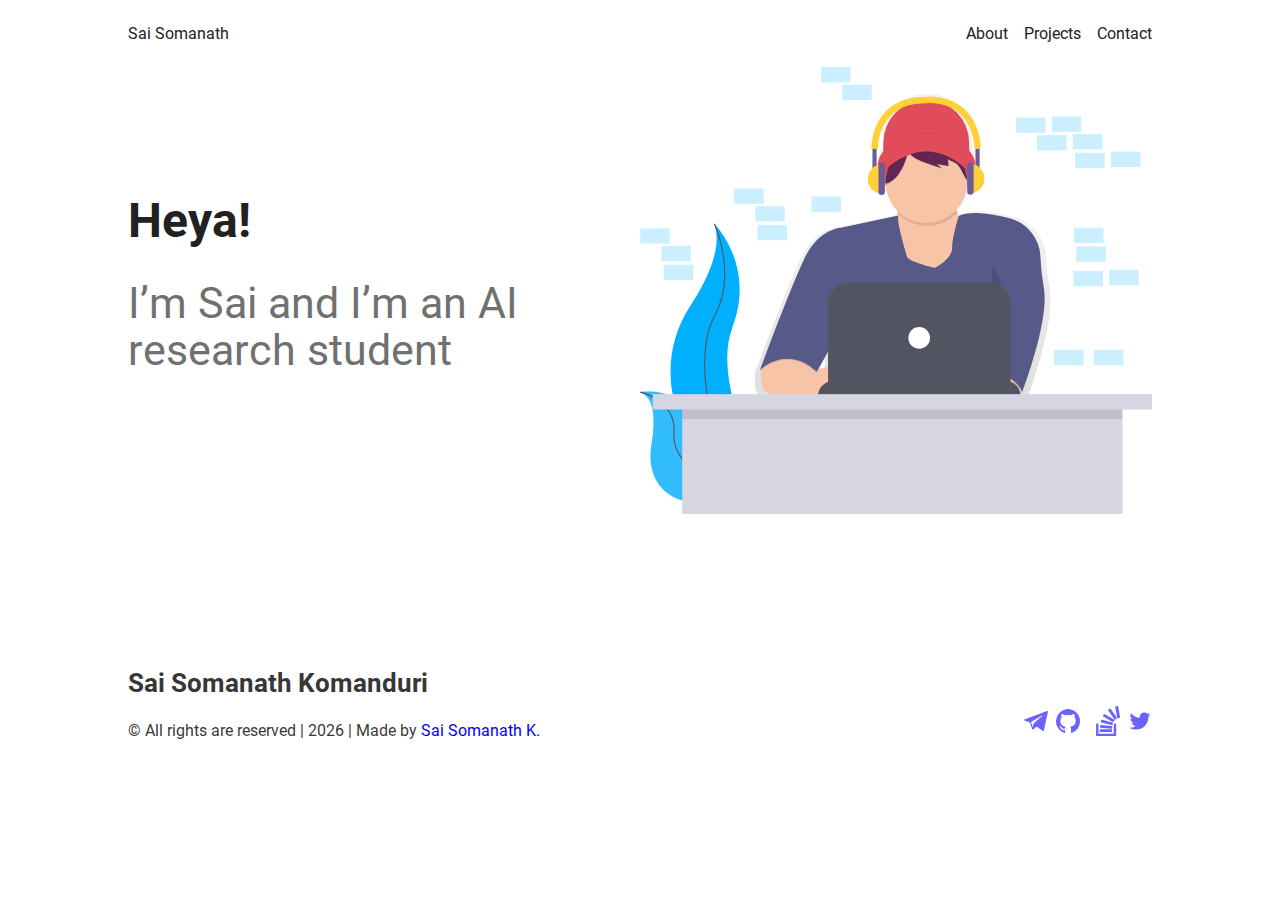
<file: index.html>
<!DOCTYPE html><html lang="en" dir="ltr"><head><meta charSet="utf-8"/><meta http-equiv="x-ua-compatible" content="ie=edge"/><meta name="viewport" content="width=device-width, initial-scale=1, shrink-to-fit=no"/><style data-href="/styles.dcca126f52f4e240eeee.css">@font-face{font-family:Roboto;font-style:normal;font-display:fallback;font-weight:400;src:url(/static/roboto-v18-latin-regular-68889c246da2739681c1065d15a1ab0b.eot);src:local("Roboto"),local("Roboto-Regular"),url(/static/roboto-v18-latin-regular-68889c246da2739681c1065d15a1ab0b.eot?#iefix) format("embedded-opentype"),url(/static/roboto-v18-latin-regular-5d4aeb4e5f5ef754e307d7ffaef688bd.woff2) format("woff2"),url(/static/roboto-v18-latin-regular-bafb105baeb22d965c70fe52ba6b49d9.woff) format("woff"),url(/static/roboto-v18-latin-regular-372d0cc3288fe8e97df49742baefce90.ttf) format("truetype"),url(/static/roboto-v18-latin-regular-8681f434273fd6a267b1a16a035c5f79.svg#Roboto) format("svg")}@font-face{font-family:Roboto;font-style:normal;font-display:fallback;font-weight:700;src:url(/static/roboto-v18-latin-700-376e0950b361fbd3b09508031f498de5.eot);src:local("Roboto Bold"),local("Roboto-Bold"),url(/static/roboto-v18-latin-700-376e0950b361fbd3b09508031f498de5.eot?#iefix) format("embedded-opentype"),url(/static/roboto-v18-latin-700-037d830416495def72b7881024c14b7b.woff2) format("woff2"),url(/static/roboto-v18-latin-700-cf6613d1adf490972c557a8e318e0868.woff) format("woff"),url(/static/roboto-v18-latin-700-cae5027f600d2a0d88ac309655618e31.ttf) format("truetype"),url(/static/roboto-v18-latin-700-57888be7f3e68a7050452ea3157cf4de.svg#Roboto) format("svg")}</style><meta name="generator" content="Gatsby 2.21.9"/><title data-react-helmet="true">Sai Somanath Komanduri</title><meta data-react-helmet="true" name="description" content="Sai Somanath komanduri | My very own website"/><meta data-react-helmet="true" name="image" content="/static/thumbnail-16a70559ab07712f83d3ce412dfbb5a6.png"/><meta data-react-helmet="true" property="og:url" content="https://portfolio.smakosh.com/?ref=smakosh.com"/><meta data-react-helmet="true" property="og:type" content="website"/><meta data-react-helmet="true" property="og:title" content="Sai Somanath Komanduri"/><meta data-react-helmet="true" property="og:description" content="Sai Somanath komanduri | My very own website"/><meta data-react-helmet="true" property="og:image" content="/static/thumbnail-16a70559ab07712f83d3ce412dfbb5a6.png"/><meta data-react-helmet="true" property="fb:app_id" content="appId"/><meta data-react-helmet="true" name="twitter:card" content="summary"/><meta data-react-helmet="true" name="twitter:creator" content="http://www.twitter.com/saisk08"/><meta data-react-helmet="true" name="twitter:site" content="@saisk08"/><meta data-react-helmet="true" name="twitter:title" content="Sai Somanath Komanduri"/><meta data-react-helmet="true" name="twitter:description" content="Sai Somanath komanduri | My very own website"/><meta data-react-helmet="true" name="twitter:image:src" content="/static/thumbnail-16a70559ab07712f83d3ce412dfbb5a6.png"/><script data-react-helmet="true" type="application/ld+json">{ 
		"@context": "http://schema.org",
		"@type": "Organization",
		"legalName": "Sai Somanath Komanduri",
		"url": "https://portfolio.smakosh.com",
		"logo": "https://portfolio.smakosh.com/favicon/favicon-512.png",
		"foundingDate": "2020",
		"founders": [{
			"@type": "Person",
			"name": "Sai Somanath Komanduri"
		}],
		"contactPoint": [{
			"@type": "ContactPoint",
			"email": "email",
			"telephone": "phone number",
			"contactType": "customer service"
		}],
		"address": {
			"@type": "PostalAddress",
			"addressLocality": "City",
			"addressRegion": "Region",
			"addressCountry": "Country",
			"postalCode": "ZipCode"
		},
		"sameAs": [
			"http://www.twitter.com/saisk08",
			"undefined",
			"undefined",
			"https://www.linkedin.com/in/sai-somanath-komanduri-a9a86610a/",
			"https://instagram.com/saisk08",
			"https://github.com/saisk08"
		]
  	}</script><style data-styled="hRYHz eWfWjF ccuZJa gBUdJF FInOj jLzzmH kZLHGw iElqBB cAnsKK jwvRPx bErsVM hKCfBU hmWDsk hAJKHX doFbIk enXieX bhVbNL" data-styled-version="4.4.1">
/* sc-component-id: sc-global-2169490715 */
html{font-family:'Avenir',Helvetica,sans-serif;-ms-text-size-adjust:100%;-webkit-text-size-adjust:100%;} html article,html aside,html details,html figcaption,html figure,html footer,html header,html main,html menu,html nav,html section,html summary{display:block;} html audio,html canvas,html progress,html video{display:inline-block;} html audio:not([controls]){display:none;height:0;} html progress{vertical-align:baseline;} html [hidden],html template{display:none;} html a{background-color:transparent;-webkit-text-decoration-skip:objects;} html a:active,html a:hover{outline-width:0;} html abbr[title]{border-bottom:none;-webkit-text-decoration:underline;text-decoration:underline;-webkit-text-decoration:underline dotted;text-decoration:underline dotted;} html b,html strong{font-weight:inherit;font-weight:bolder;} html dfn{font-style:italic;} html h1{font-size:2em;margin:0.67em 0;} html mark{background-color:#ff0;color:#000;} html small{font-size:80%;} html sub,html sup{font-size:75%;line-height:0;position:relative;vertical-align:baseline;} html sub{bottom:-0.25em;} html sup{top:-0.5em;} html img{border-style:none;} html svg:not(:root){overflow:hidden;} html code,html kbd,html pre,html samp{font-family:monospace,monospace;font-size:1em;} html figure{margin:1em 40px;} html hr{box-sizing:content-box;height:0;overflow:visible;} html button,html input,html optgroup,html select,html textarea{font:inherit;margin:0;} html optgroup{font-weight:700;} html button,html input{overflow:visible;} html button,html select{text-transform:none;} html [type='reset'],html [type='submit'],html button,html html [type='button']{-webkit-appearance:button;} html [type='button']::-moz-focus-inner,html [type='reset']::-moz-focus-inner,html [type='submit']::-moz-focus-inner,html button::-moz-focus-inner{border-style:none;padding:0;} html [type='button']:-moz-focusring,html [type='reset']:-moz-focusring,html [type='submit']:-moz-focusring,html button:-moz-focusring{outline:1px dotted ButtonText;} html fieldset{border:1px solid silver;margin:0 2px;padding:0.35em 0.625em 0.75em;} html legend{box-sizing:border-box;color:inherit;display:table;max-width:100%;padding:0;white-space:normal;} html textarea{overflow:auto;} html [type='checkbox'],html [type='radio']{box-sizing:border-box;padding:0;} html [type='number']::-webkit-inner-spin-button,html [type='number']::-webkit-outer-spin-button{height:auto;} html [type='search']{-webkit-appearance:textfield;outline-offset:-2px;} html [type='search']::-webkit-search-cancel-button,html [type='search']::-webkit-search-decoration{-webkit-appearance:none;} html::-webkit-input-placeholder{color:inherit;opacity:0.54;} html::-webkit-file-upload-button{-webkit-appearance:button;font:inherit;} html html{font:112.5%/1.45em georgia,serif;box-sizing:border-box;overflow-y:scroll;} html *{box-sizing:inherit;} html *:before{box-sizing:inherit;} html *:after{box-sizing:inherit;} html img{max-width:100%;margin-left:0;margin-right:0;margin-top:0;padding-bottom:0;padding-left:0;padding-right:0;padding-top:0;margin-bottom:1.45rem;} html h1{margin-left:0;margin-right:0;margin-top:0;padding-bottom:0;padding-left:0;padding-right:0;padding-top:0;margin-bottom:1.45rem;color:inherit;font-weight:bold;text-rendering:optimizeLegibility;font-size:2.25rem;line-height:1.1;} html h2{margin-left:0;margin-right:0;margin-top:0;padding-bottom:0;padding-left:0;padding-right:0;padding-top:0;margin-bottom:1.45rem;color:inherit;font-weight:bold;text-rendering:optimizeLegibility;font-size:1.62671rem;line-height:1.1;} html h3{margin-left:0;margin-right:0;margin-top:0;padding-bottom:0;padding-left:0;padding-right:0;padding-top:0;margin-bottom:1.45rem;color:inherit;font-weight:bold;text-rendering:optimizeLegibility;font-size:1.38316rem;line-height:1.1;} html h4{margin-left:0;margin-right:0;margin-top:0;padding-bottom:0;padding-left:0;padding-right:0;padding-top:0;margin-bottom:1.45rem;color:inherit;font-weight:bold;text-rendering:optimizeLegibility;font-size:1rem;line-height:1.1;} html h5{margin-left:0;margin-right:0;margin-top:0;padding-bottom:0;padding-left:0;padding-right:0;padding-top:0;margin-bottom:1.45rem;color:inherit;font-weight:bold;text-rendering:optimizeLegibility;font-size:0.85028rem;line-height:1.1;} html h6{margin-left:0;margin-right:0;margin-top:0;padding-bottom:0;padding-left:0;padding-right:0;padding-top:0;margin-bottom:1.45rem;color:inherit;font-weight:bold;text-rendering:optimizeLegibility;font-size:0.78405rem;line-height:1.1;} html hgroup{margin-left:0;margin-right:0;margin-top:0;padding-bottom:0;padding-left:0;padding-right:0;padding-top:0;margin-bottom:1.45rem;} html ul{margin-left:1.45rem;margin-right:0;margin-top:0;padding-bottom:0;padding-left:0;padding-right:0;padding-top:0;margin-bottom:1.45rem;list-style-position:outside;list-style-image:none;} html ol{margin-left:1.45rem;margin-right:0;margin-top:0;padding-bottom:0;padding-left:0;padding-right:0;padding-top:0;margin-bottom:1.45rem;list-style-position:outside;list-style-image:none;} html dl{margin-left:0;margin-right:0;margin-top:0;padding-bottom:0;padding-left:0;padding-right:0;padding-top:0;margin-bottom:1.45rem;} html dd{margin-left:0;margin-right:0;margin-top:0;padding-bottom:0;padding-left:0;padding-right:0;padding-top:0;margin-bottom:1.45rem;} html p{margin-left:0;margin-right:0;margin-top:0;padding-bottom:0;padding-left:0;padding-right:0;padding-top:0;margin-bottom:1.45rem;} html figure{margin-left:0;margin-right:0;margin-top:0;padding-bottom:0;padding-left:0;padding-right:0;padding-top:0;margin-bottom:1.45rem;} html pre{margin-left:0;margin-right:0;margin-top:0;padding-bottom:0;padding-left:0;padding-right:0;padding-top:0;margin-bottom:1.45rem;font-size:0.85rem;line-height:1.42;background:hsla(0,0%,0%,0.04);border-radius:3px;overflow:auto;word-wrap:normal;padding:1.45rem;} html table{margin-left:0;margin-right:0;margin-top:0;padding-bottom:0;padding-left:0;padding-right:0;padding-top:0;margin-bottom:1.45rem;font-size:1rem;line-height:1.45rem;border-collapse:collapse;width:100%;} html fieldset{margin-left:0;margin-right:0;margin-top:0;padding-bottom:0;padding-left:0;padding-right:0;padding-top:0;margin-bottom:1.45rem;} html blockquote{margin-left:1.45rem;margin-right:1.45rem;margin-top:0;padding-bottom:0;padding-left:0;padding-right:0;padding-top:0;margin-bottom:1.45rem;} html form{margin-left:0;margin-right:0;margin-top:0;padding-bottom:0;padding-left:0;padding-right:0;padding-top:0;margin-bottom:1.45rem;} html noscript{margin-left:0;margin-right:0;margin-top:0;padding-bottom:0;padding-left:0;padding-right:0;padding-top:0;margin-bottom:1.45rem;} html iframe{margin-left:0;margin-right:0;margin-top:0;padding-bottom:0;padding-left:0;padding-right:0;padding-top:0;margin-bottom:1.45rem;} html hr{margin-left:0;margin-right:0;margin-top:0;padding-bottom:0;padding-left:0;padding-right:0;padding-top:0;margin-bottom:calc(1.45rem - 1px);background:hsla(0,0%,0%,0.2);border:none;height:1px;} html address{margin-left:0;margin-right:0;margin-top:0;padding-bottom:0;padding-left:0;padding-right:0;padding-top:0;margin-bottom:1.45rem;} html b{font-weight:bold;} html strong{font-weight:bold;} html dt{font-weight:bold;} html th{font-weight:bold;} html li{margin-bottom:calc(1.45rem / 2);} html ol li{padding-left:0;} html ul li{padding-left:0;} html li > ol{margin-left:1.45rem;margin-bottom:calc(1.45rem / 2);margin-top:calc(1.45rem / 2);} html li > ul{margin-left:1.45rem;margin-bottom:calc(1.45rem / 2);margin-top:calc(1.45rem / 2);} html blockquote *:last-child{margin-bottom:0;} html li *:last-child{margin-bottom:0;} html p *:last-child{margin-bottom:0;} html li > p{margin-bottom:calc(1.45rem / 2);} html code{font-size:0.85rem;line-height:1.45rem;} html kbd{font-size:0.85rem;line-height:1.45rem;} html samp{font-size:0.85rem;line-height:1.45rem;} html abbr{border-bottom:1px dotted hsla(0,0%,0%,0.5);cursor:help;} html acronym{border-bottom:1px dotted hsla(0,0%,0%,0.5);cursor:help;} html abbr[title]{border-bottom:1px dotted hsla(0,0%,0%,0.5);cursor:help;-webkit-text-decoration:none;text-decoration:none;} html thead{text-align:left;} html td,html th{text-align:left;border-bottom:1px solid hsla(0,0%,0%,0.12);font-feature-settings:'tnum';-moz-font-feature-settings:'tnum';-ms-font-feature-settings:'tnum';-webkit-font-feature-settings:'tnum';padding-left:0.96667rem;padding-right:0.96667rem;padding-top:0.725rem;padding-bottom:calc(0.725rem - 1px);} html th:first-child,html td:first-child{padding-left:0;} html th:last-child,html td:last-child{padding-right:0;} html tt,html code{background-color:hsla(0,0%,0%,0.04);border-radius:3px;font-family:'SFMono-Regular',Consolas,'Roboto Mono','Droid Sans Mono', 'Liberation Mono',Menlo,Courier,monospace;padding:0;padding-top:0.2em;padding-bottom:0.2em;} html pre code{background:none;line-height:1.42;} html code:before,html code:after,html tt:before,html tt:after{-webkit-letter-spacing:-0.2em;-moz-letter-spacing:-0.2em;-ms-letter-spacing:-0.2em;letter-spacing:-0.2em;content:' ';} html pre code:before,html pre code:after,html pre tt:before,html pre tt:after{content:'';} @media only screen and (max-width:480px){html html{font-size:100%;}} html body{margin:0;padding:0;font-family:'Roboto',Helvetica,sans-serif;color:hsla(0,0%,0%,0.8);font-weight:normal;word-wrap:break-word;font-kerning:normal;-moz-font-feature-settings:'kern','liga','clig','calt';-ms-font-feature-settings:'kern','liga','clig','calt';-webkit-font-feature-settings:'kern','liga','clig','calt';font-feature-settings:'kern','liga','clig','calt';} html a{-webkit-text-decoration:none;text-decoration:none;} html input:focus,html select:focus,html textarea:focus,html button:focus{outline:none;}
/* sc-component-id: Container-sc-1vlfcxf-0 */
.FInOj{max-width:1280px;margin:0 auto;width:90%;} @media (min-width:601px){.FInOj{width:90%;}} @media (min-width:993px){.FInOj{width:80%;}}
/* sc-component-id: styles__Wrapper-j3490k-0 */
.jLzzmH a{color:#6d6d6d;-webkit-text-decoration:none;text-decoration:none;} @media (max-width:960px){.jLzzmH{display:none;}} .jLzzmH a{margin-right:1rem;} .jLzzmH a:last-child{margin-right:unset;}.kZLHGw{padding:3rem;display:-webkit-box;display:-webkit-flex;display:-ms-flexbox;display:flex;-webkit-flex-direction:column;-ms-flex-direction:column;flex-direction:column;} .kZLHGw a{color:#6d6d6d;-webkit-text-decoration:none;text-decoration:none;} .kZLHGw a{margin-bottom:1rem;} .kZLHGw a:last-child{margin-bottom:unset;}
/* sc-component-id: styles__Wrapper-sc-1vtxm3h-0 */
.gBUdJF{padding:1.5rem 0;display:-webkit-box;display:-webkit-flex;display:-ms-flexbox;display:flex;-webkit-align-items:center;-webkit-box-align:center;-ms-flex-align:center;align-items:center;-webkit-box-pack:justify;-webkit-justify-content:space-between;-ms-flex-pack:justify;justify-content:space-between;} .gBUdJF a{color:#212121;}
/* sc-component-id: styles__Wrapper-sc-172wich-0 */
.iElqBB{z-index:5;top:1.6rem;right:1.8rem;display:none;cursor:pointer;-webkit-transition:left 500ms cubic-bezier(0.6,0.05,0.28,0.91);transition:left 500ms cubic-bezier(0.6,0.05,0.28,0.91);position:absolute;} @media (max-width:960px){.iElqBB{display:block;}}
/* sc-component-id: styles__Bar-sc-172wich-1 */
.cAnsKK{width:1.6rem;height:.15rem;margin-bottom:.3rem;background-color:#212121;-webkit-transition:-webkit-transform 500ms cubic-bezier(0.6,0.05,0.28,0.91),opacity 500ms,box-shadow 250ms,background-color 500ms;-webkit-transition:transform 500ms cubic-bezier(0.6,0.05,0.28,0.91),opacity 500ms,box-shadow 250ms,background-color 500ms;transition:transform 500ms cubic-bezier(0.6,0.05,0.28,0.91),opacity 500ms,box-shadow 250ms,background-color 500ms;} @media (max-width:600px){.cAnsKK{width:1.6rem;}}
/* sc-component-id: styles__Wrapper-sc-1rzfhdi-0 */
.jwvRPx{position:fixed;z-index:4;overflow:auto;top:0px;right:-275px;width:0;opacity:0;height:100%;background-color:#fff;-webkit-transition:all 350ms cubic-bezier(0.6,0.05,0.28,0.91);transition:all 350ms cubic-bezier(0.6,0.05,0.28,0.91);}
/* sc-component-id: styles__Wrapper-sc-1gzl4j1-0 */
.eWfWjF{background:transparent;width:100%;}
/* sc-component-id: styles__Overlay-sc-1gzl4j1-1 */
.ccuZJa{position:fixed;background:rgba(0,0,0,0.7);width:100%;height:100%;display:none;-webkit-transition:0.4s;transition:0.4s;}
/* sc-component-id: styles__Wrapper-sc-1qtafnq-0 */
.hAJKHX{padding-top:8rem;}
/* sc-component-id: styles__Flex-sc-1qtafnq-1 */
.doFbIk{display:-webkit-box;display:-webkit-flex;display:-ms-flexbox;display:flex;-webkit-align-items:flex-end;-webkit-box-align:flex-end;-ms-flex-align:flex-end;align-items:flex-end;-webkit-box-pack:justify;-webkit-justify-content:space-between;-ms-flex-pack:justify;justify-content:space-between;} @media (max-width:680px){.doFbIk{-webkit-flex-direction:column;-ms-flex-direction:column;flex-direction:column;text-align:center;-webkit-align-items:center;-webkit-box-align:center;-ms-flex-align:center;align-items:center;}}
/* sc-component-id: styles__Links-sc-1qtafnq-2 */
.bhVbNL{display:-webkit-box;display:-webkit-flex;display:-ms-flexbox;display:flex;-webkit-align-items:center;-webkit-box-align:center;-ms-flex-align:center;align-items:center;} .bhVbNL a{margin:0 0.5rem;} .bhVbNL a img{margin:0;} .bhVbNL a:first-child,.bhVbNL a:last-child{margin:0;}
/* sc-component-id: styles__Details-sc-1qtafnq-3 */
@media (max-width:680px){.enXieX{margin-bottom:2rem;}}
/* sc-component-id: styles__Wrapper-sc-1rq5al0-0 */
.hRYHz{background-size:contain;background-position:right top;background-repeat:no-repeat;}
/* sc-component-id: styles__IntroWrapper-sc-1rq5al0-1 */
.bErsVM{display:-webkit-box;display:-webkit-flex;display:-ms-flexbox;display:flex;-webkit-align-items:center;-webkit-box-align:center;-ms-flex-align:center;align-items:center;-webkit-box-pack:justify;-webkit-justify-content:space-between;-ms-flex-pack:justify;justify-content:space-between;} @media (max-width:960px){.bErsVM{-webkit-flex-direction:column;-ms-flex-direction:column;flex-direction:column;}}
/* sc-component-id: styles__Details-sc-1rq5al0-2 */
.hKCfBU{-webkit-flex:1;-ms-flex:1;flex:1;} @media (max-width:960px){.hKCfBU{width:100%;margin-bottom:2rem;}} .hKCfBU h1{margin-bottom:2rem;font-size:36pt;color:#212121;} @media (max-width:680px){.hKCfBU h1{font-size:30pt;}} .hKCfBU h4{margin-bottom:2.5rem;font-size:32pt;font-weight:normal;color:#707070;} @media (max-width:680px){.hKCfBU h4{font-size:26pt;}}
/* sc-component-id: styles__Thumbnail-sc-1rq5al0-3 */
.hmWDsk{-webkit-flex:1;-ms-flex:1;flex:1;} @media (max-width:960px){.hmWDsk{width:100%;}} .hmWDsk img{width:100%;}</style><link rel="preconnect dns-prefetch" href="https://www.google-analytics.com"/><script>
  
  
  if(true) {
    (function(i,s,o,g,r,a,m){i['GoogleAnalyticsObject']=r;i[r]=i[r]||function(){
    (i[r].q=i[r].q||[]).push(arguments)},i[r].l=1*new Date();a=s.createElement(o),
    m=s.getElementsByTagName(o)[0];a.async=1;a.src=g;m.parentNode.insertBefore(a,m)
    })(window,document,'script','https://www.google-analytics.com/analytics.js','ga');
  }
  if (typeof ga === "function") {
    ga('create', 'UA-165283129-1', 'auto', {});
      
      
      
      
      
      }</script><link rel="shortcut icon" href="/icons-b9f7b61e18c4d8136d8c96f61341d02b/favicon.ico"/><link rel="icon" type="image/png" sizes="16x16" href="/icons-b9f7b61e18c4d8136d8c96f61341d02b/favicon-16x16.png"/><link rel="icon" type="image/png" sizes="32x32" href="/icons-b9f7b61e18c4d8136d8c96f61341d02b/favicon-32x32.png"/><link rel="icon" type="image/png" sizes="48x48" href="/icons-b9f7b61e18c4d8136d8c96f61341d02b/favicon-48x48.png"/><link rel="manifest" href="/icons-b9f7b61e18c4d8136d8c96f61341d02b/manifest.json"/><meta name="mobile-web-app-capable" content="yes"/><meta name="theme-color" content="#fff"/><meta name="application-name" content="portfolio"/><link rel="apple-touch-icon" sizes="57x57" href="/icons-b9f7b61e18c4d8136d8c96f61341d02b/apple-touch-icon-57x57.png"/><link rel="apple-touch-icon" sizes="60x60" href="/icons-b9f7b61e18c4d8136d8c96f61341d02b/apple-touch-icon-60x60.png"/><link rel="apple-touch-icon" sizes="72x72" href="/icons-b9f7b61e18c4d8136d8c96f61341d02b/apple-touch-icon-72x72.png"/><link rel="apple-touch-icon" sizes="76x76" href="/icons-b9f7b61e18c4d8136d8c96f61341d02b/apple-touch-icon-76x76.png"/><link rel="apple-touch-icon" sizes="114x114" href="/icons-b9f7b61e18c4d8136d8c96f61341d02b/apple-touch-icon-114x114.png"/><link rel="apple-touch-icon" sizes="120x120" href="/icons-b9f7b61e18c4d8136d8c96f61341d02b/apple-touch-icon-120x120.png"/><link rel="apple-touch-icon" sizes="144x144" href="/icons-b9f7b61e18c4d8136d8c96f61341d02b/apple-touch-icon-144x144.png"/><link rel="apple-touch-icon" sizes="152x152" href="/icons-b9f7b61e18c4d8136d8c96f61341d02b/apple-touch-icon-152x152.png"/><link rel="apple-touch-icon" sizes="167x167" href="/icons-b9f7b61e18c4d8136d8c96f61341d02b/apple-touch-icon-167x167.png"/><link rel="apple-touch-icon" sizes="180x180" href="/icons-b9f7b61e18c4d8136d8c96f61341d02b/apple-touch-icon-180x180.png"/><link rel="apple-touch-icon" sizes="1024x1024" href="/icons-b9f7b61e18c4d8136d8c96f61341d02b/apple-touch-icon-1024x1024.png"/><meta name="apple-mobile-web-app-capable" content="yes"/><meta name="apple-mobile-web-app-status-bar-style" content="black-translucent"/><meta name="apple-mobile-web-app-title" content="portfolio"/><link rel="apple-touch-startup-image" media="(device-width: 320px) and (device-height: 568px) and (-webkit-device-pixel-ratio: 2) and (orientation: portrait)" href="/icons-b9f7b61e18c4d8136d8c96f61341d02b/apple-touch-startup-image-640x1136.png"/><link rel="apple-touch-startup-image" media="(device-width: 375px) and (device-height: 667px) and (-webkit-device-pixel-ratio: 2) and (orientation: portrait)" href="/icons-b9f7b61e18c4d8136d8c96f61341d02b/apple-touch-startup-image-750x1334.png"/><link rel="apple-touch-startup-image" media="(device-width: 414px) and (device-height: 896px) and (-webkit-device-pixel-ratio: 2) and (orientation: portrait)" href="/icons-b9f7b61e18c4d8136d8c96f61341d02b/apple-touch-startup-image-828x1792.png"/><link rel="apple-touch-startup-image" media="(device-width: 375px) and (device-height: 812px) and (-webkit-device-pixel-ratio: 3) and (orientation: portrait)" href="/icons-b9f7b61e18c4d8136d8c96f61341d02b/apple-touch-startup-image-1125x2436.png"/><link rel="apple-touch-startup-image" media="(device-width: 414px) and (device-height: 736px) and (-webkit-device-pixel-ratio: 3) and (orientation: portrait)" href="/icons-b9f7b61e18c4d8136d8c96f61341d02b/apple-touch-startup-image-1242x2208.png"/><link rel="apple-touch-startup-image" media="(device-width: 414px) and (device-height: 896px) and (-webkit-device-pixel-ratio: 3) and (orientation: portrait)" href="/icons-b9f7b61e18c4d8136d8c96f61341d02b/apple-touch-startup-image-1242x2688.png"/><link rel="apple-touch-startup-image" media="(device-width: 768px) and (device-height: 1024px) and (-webkit-device-pixel-ratio: 2) and (orientation: portrait)" href="/icons-b9f7b61e18c4d8136d8c96f61341d02b/apple-touch-startup-image-1536x2048.png"/><link rel="apple-touch-startup-image" media="(device-width: 834px) and (device-height: 1112px) and (-webkit-device-pixel-ratio: 2) and (orientation: portrait)" href="/icons-b9f7b61e18c4d8136d8c96f61341d02b/apple-touch-startup-image-1668x2224.png"/><link rel="apple-touch-startup-image" media="(device-width: 834px) and (device-height: 1194px) and (-webkit-device-pixel-ratio: 2) and (orientation: portrait)" href="/icons-b9f7b61e18c4d8136d8c96f61341d02b/apple-touch-startup-image-1668x2388.png"/><link rel="apple-touch-startup-image" media="(device-width: 1024px) and (device-height: 1366px) and (-webkit-device-pixel-ratio: 2) and (orientation: portrait)" href="/icons-b9f7b61e18c4d8136d8c96f61341d02b/apple-touch-startup-image-2048x2732.png"/><link rel="apple-touch-startup-image" media="(device-width: 810px) and (device-height: 1080px) and (-webkit-device-pixel-ratio: 2) and (orientation: portrait)" href="/icons-b9f7b61e18c4d8136d8c96f61341d02b/apple-touch-startup-image-1620x2160.png"/><link rel="apple-touch-startup-image" media="(device-width: 320px) and (device-height: 568px) and (-webkit-device-pixel-ratio: 2) and (orientation: landscape)" href="/icons-b9f7b61e18c4d8136d8c96f61341d02b/apple-touch-startup-image-1136x640.png"/><link rel="apple-touch-startup-image" media="(device-width: 375px) and (device-height: 667px) and (-webkit-device-pixel-ratio: 2) and (orientation: landscape)" href="/icons-b9f7b61e18c4d8136d8c96f61341d02b/apple-touch-startup-image-1334x750.png"/><link rel="apple-touch-startup-image" media="(device-width: 414px) and (device-height: 896px) and (-webkit-device-pixel-ratio: 2) and (orientation: landscape)" href="/icons-b9f7b61e18c4d8136d8c96f61341d02b/apple-touch-startup-image-1792x828.png"/><link rel="apple-touch-startup-image" media="(device-width: 375px) and (device-height: 812px) and (-webkit-device-pixel-ratio: 3) and (orientation: landscape)" href="/icons-b9f7b61e18c4d8136d8c96f61341d02b/apple-touch-startup-image-2436x1125.png"/><link rel="apple-touch-startup-image" media="(device-width: 414px) and (device-height: 736px) and (-webkit-device-pixel-ratio: 3) and (orientation: landscape)" href="/icons-b9f7b61e18c4d8136d8c96f61341d02b/apple-touch-startup-image-2208x1242.png"/><link rel="apple-touch-startup-image" media="(device-width: 414px) and (device-height: 896px) and (-webkit-device-pixel-ratio: 3) and (orientation: landscape)" href="/icons-b9f7b61e18c4d8136d8c96f61341d02b/apple-touch-startup-image-2688x1242.png"/><link rel="apple-touch-startup-image" media="(device-width: 768px) and (device-height: 1024px) and (-webkit-device-pixel-ratio: 2) and (orientation: landscape)" href="/icons-b9f7b61e18c4d8136d8c96f61341d02b/apple-touch-startup-image-2048x1536.png"/><link rel="apple-touch-startup-image" media="(device-width: 834px) and (device-height: 1112px) and (-webkit-device-pixel-ratio: 2) and (orientation: landscape)" href="/icons-b9f7b61e18c4d8136d8c96f61341d02b/apple-touch-startup-image-2224x1668.png"/><link rel="apple-touch-startup-image" media="(device-width: 834px) and (device-height: 1194px) and (-webkit-device-pixel-ratio: 2) and (orientation: landscape)" href="/icons-b9f7b61e18c4d8136d8c96f61341d02b/apple-touch-startup-image-2388x1668.png"/><link rel="apple-touch-startup-image" media="(device-width: 1024px) and (device-height: 1366px) and (-webkit-device-pixel-ratio: 2) and (orientation: landscape)" href="/icons-b9f7b61e18c4d8136d8c96f61341d02b/apple-touch-startup-image-2732x2048.png"/><link rel="apple-touch-startup-image" media="(device-width: 810px) and (device-height: 1080px) and (-webkit-device-pixel-ratio: 2) and (orientation: landscape)" href="/icons-b9f7b61e18c4d8136d8c96f61341d02b/apple-touch-startup-image-2160x1620.png"/><link rel="icon" href="/favicon-32x32.png?v=b45c4ec2ff7685efeb9c3b4d2e7df72b"/><link rel="manifest" href="/manifest.webmanifest"/><meta name="theme-color" content="#00b0ff"/><link rel="apple-touch-icon" sizes="48x48" href="/icons/icon-48x48.png?v=b45c4ec2ff7685efeb9c3b4d2e7df72b"/><link rel="apple-touch-icon" sizes="72x72" href="/icons/icon-72x72.png?v=b45c4ec2ff7685efeb9c3b4d2e7df72b"/><link rel="apple-touch-icon" sizes="96x96" href="/icons/icon-96x96.png?v=b45c4ec2ff7685efeb9c3b4d2e7df72b"/><link rel="apple-touch-icon" sizes="144x144" href="/icons/icon-144x144.png?v=b45c4ec2ff7685efeb9c3b4d2e7df72b"/><link rel="apple-touch-icon" sizes="192x192" href="/icons/icon-192x192.png?v=b45c4ec2ff7685efeb9c3b4d2e7df72b"/><link rel="apple-touch-icon" sizes="256x256" href="/icons/icon-256x256.png?v=b45c4ec2ff7685efeb9c3b4d2e7df72b"/><link rel="apple-touch-icon" sizes="384x384" href="/icons/icon-384x384.png?v=b45c4ec2ff7685efeb9c3b4d2e7df72b"/><link rel="apple-touch-icon" sizes="512x512" href="/icons/icon-512x512.png?v=b45c4ec2ff7685efeb9c3b4d2e7df72b"/><link as="script" rel="preload" href="/webpack-runtime-59611f3416aebfb3268b.js"/><link as="script" rel="preload" href="/app-f49878555258717873ed.js"/><link as="script" rel="preload" href="/framework-ba8e40d3eb1ac1daba71.js"/><link as="script" rel="preload" href="/styles-d3259afcef90844d6efd.js"/><link as="script" rel="preload" href="/e50e9c162871c1d91fba5ce567a5656e16dc6783-b0c94126037895d8d3b3.js"/><link as="script" rel="preload" href="/component---src-pages-index-js-492e7cdec6bdf02485b9.js"/><link as="fetch" rel="preload" href="/page-data/index/page-data.json" crossorigin="anonymous"/><link as="fetch" rel="preload" href="/page-data/app-data.json" crossorigin="anonymous"/></head><body><div id="___gatsby"><div style="outline:none" tabindex="-1" id="gatsby-focus-wrapper"><div class="styles__Wrapper-sc-1rq5al0-0 hRYHz"><div class="styles__Wrapper-sc-1gzl4j1-0 eWfWjF"><div class="styles__Overlay-sc-1gzl4j1-1 ccuZJa"></div><div class="Container-sc-1vlfcxf-0 FInOj styles__Wrapper-sc-1vtxm3h-0 gBUdJF"><a aria-current="page" class="" href="/">Sai Somanath</a><div class="styles__Wrapper-j3490k-0 jLzzmH"><a href="#about">About</a><a href="#projects">Projects</a><a href="#contact">Contact</a></div></div><div class="styles__Wrapper-sc-172wich-0 iElqBB"><div class="styles__Bar-sc-172wich-1 cAnsKK"></div><div class="styles__Bar-sc-172wich-1 cAnsKK"></div><div class="styles__Bar-sc-172wich-1 cAnsKK"></div></div><div class="styles__Wrapper-sc-1rzfhdi-0 jwvRPx"><div class="styles__Wrapper-j3490k-0 kZLHGw"><a href="#about">About</a><a href="#projects">Projects</a><a href="#contact">Contact</a></div></div></div><div class="Container-sc-1vlfcxf-0 FInOj styles__IntroWrapper-sc-1rq5al0-1 bErsVM"><div class="styles__Details-sc-1rq5al0-2 hKCfBU"><h1>Heya!</h1><h4>I’m Sai and I’m an AI research student</h4></div><div class="styles__Thumbnail-sc-1rq5al0-3 hmWDsk"><img src="/static/coding-1a34e2874f21a68b481f1e36700e28d8.svg" alt="coder!"/></div></div></div><div class="styles__Wrapper-sc-1qtafnq-0 hAJKHX"><div class="Container-sc-1vlfcxf-0 FInOj styles__Flex-sc-1qtafnq-1 doFbIk"><div class="styles__Details-sc-1qtafnq-3 enXieX"><h2>Sai Somanath Komanduri</h2><span>© All rights are reserved | <!-- -->2020<!-- --> | Made by<!-- --> <a href="https://saisk.me" rel="noopener noreferrer" target="_blank">Sai Somanath K.</a></span></div><div class="styles__Links-sc-1qtafnq-2 bhVbNL"><a href="https://t.me/saisk08" target="_blank" rel="noopener noreferrer" aria-label="follow me on Telegram"><img width="24" src="/icons/telegram.svg" alt="Telegram"/></a><a href="https://github.com/saisk08" target="_blank" rel="noopener noreferrer" aria-label="follow me on Github"><img width="24" src="/icons/github.svg" alt="Github"/></a><a href="https://stackoverflow.com/users/6386334/sai-somanath-komanduri?tab=profile" target="_blank" rel="noopener noreferrer" aria-label="follow me on StackOverflow"><img width="24" src="/icons/stackoverflow.svg" alt="StackOverflow"/></a><a href="https://twitter.com/saisk08" target="_blank" rel="noopener noreferrer" aria-label="follow me on Twitter"><img width="24" src="/icons/twitter.svg" alt="Twitter"/></a></div></div></div></div><div id="gatsby-announcer" style="position:absolute;top:0;width:1px;height:1px;padding:0;overflow:hidden;clip:rect(0, 0, 0, 0);white-space:nowrap;border:0" aria-live="assertive" aria-atomic="true"></div></div><script id="gatsby-script-loader">/*<![CDATA[*/window.pagePath="/";/*]]>*/</script><script id="gatsby-chunk-mapping">/*<![CDATA[*/window.___chunkMapping={"app":["/app-f49878555258717873ed.js"],"component---cache-caches-gatsby-plugin-offline-app-shell-js":["/component---cache-caches-gatsby-plugin-offline-app-shell-js-392971c0bbe245cc91a1.js"],"component---src-pages-404-js":["/component---src-pages-404-js-1032b591973697dcdf93.js"],"component---src-pages-index-js":["/component---src-pages-index-js-492e7cdec6bdf02485b9.js"]};/*]]>*/</script><script src="/component---src-pages-index-js-492e7cdec6bdf02485b9.js" async=""></script><script src="/e50e9c162871c1d91fba5ce567a5656e16dc6783-b0c94126037895d8d3b3.js" async=""></script><script src="/styles-d3259afcef90844d6efd.js" async=""></script><script src="/framework-ba8e40d3eb1ac1daba71.js" async=""></script><script src="/app-f49878555258717873ed.js" async=""></script><script src="/webpack-runtime-59611f3416aebfb3268b.js" async=""></script></body></html>
</file>
